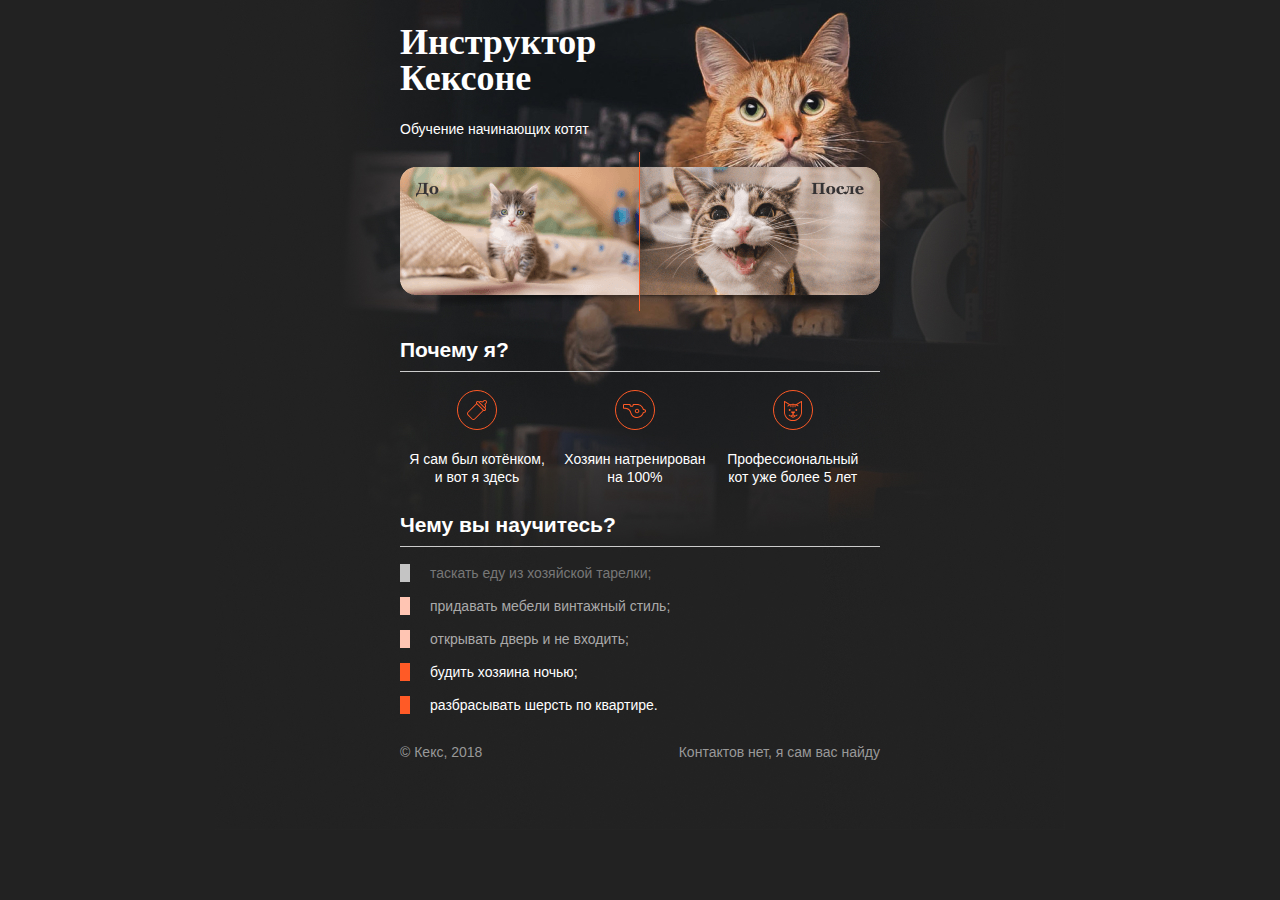
<file: source/project/index.html>
<!DOCTYPE html>
<html lang="ru">

<head>
    <meta charset="utf-8">
    <title>Инструктор Кексоне</title>
    <link rel="stylesheet" href="style.css">
</head>

<body>
    <div class="container">
        <header class="site-header">
            <h1>Инструктор Кексоне</h1>
            <p>Обучение начинающих котят</p>
            <img src="img/banner-2.png">
        </header>

        <section class="features">
            <h2>Почему я?</h2>
            <p class="feature-kitten">Я сам был котёнком, и вот я здесь</p>
            <p class="feature-train">Хозяин натренирован на 100%</p>
            <p class="feature-cat">Профессиональный кот уже более 5 лет</p>
        </section>

        <section class="skills">
            <h2>Чему вы научитесь?</h2>
            <ul class="skills-list">
                <li class="skills-item">таскать еду из хозяйской тарелки;</li>
                <li class="skills-item standart">придавать мебели винтажный стиль;</li>
                <li class="skills-item standart">открывать дверь и не входить;</li>
                <li class="skills-item vip">будить хозяина ночью;</li>
                <li class="skills-item vip">разбрасывать шерсть по квартире.</li>
            </ul>
        </section>

        <footer class="site-footer">
            <p>© Кекс, 2018</p>
            <p>Контактов нет, я сам вас найду</p>
        </footer>
    </div>
</body>

</html>
</file>
<file: source/project/style.css>
body {
    padding: 0;
    font-family: "Arial", sans-serif;
    font-size: 14px;
    line-height: 18px;
    color: #ffffff;
    background: #222222 url("img/keks-background-dark.jpg") no-repeat 50% 0;
}

h1 {
    width: 260px;
    font-family: "Georgia", serif;
    font-size: 36px;
    line-height: 36px;
}

h2 {
    padding-bottom: 12px;
    border-bottom: 1px solid #cccccc;
}

.site-header {
    margin-bottom: 30px;
}

.skills-item {
    margin-bottom: 15px;
    padding-left: 20px;
    border-left: 10px solid #c4c4c4;
    color: #777777;
}

.standart {
    border-color: #ffc5b3;
    color: #aaaaaa;
}


/* Добавьте правило ниже */

.vip {
    border-color: #ff5a26;
    color: #ffffff;
}

.container {
    width: 480px;
    margin: 0 auto;
}

.site-header img {
    display: block;
    margin: 0 auto;
}

.features {
    margin-bottom: 30px;
}

.features p {
    display: inline-block;
    vertical-align: top;
    width: 30%;
    margin: 0 5px;
    text-align: center;
    background-repeat: no-repeat;
    background-position: center top;
}

.feature-kitten {
    padding-top: 60px;
    background-image: url("img/bottle.svg");
}

.feature-cat {
    padding-top: 60px;
    background-image: url("img/cat.svg");
}

.feature-train {
    padding-top: 60px;
    background-image: url("img/whistle.svg");
}

.skills-list {
    padding: 0;
    list-style: none;
}

.site-footer {
    display: flex;
    justify-content: space-between;
    color: #999999;
}
</file>
